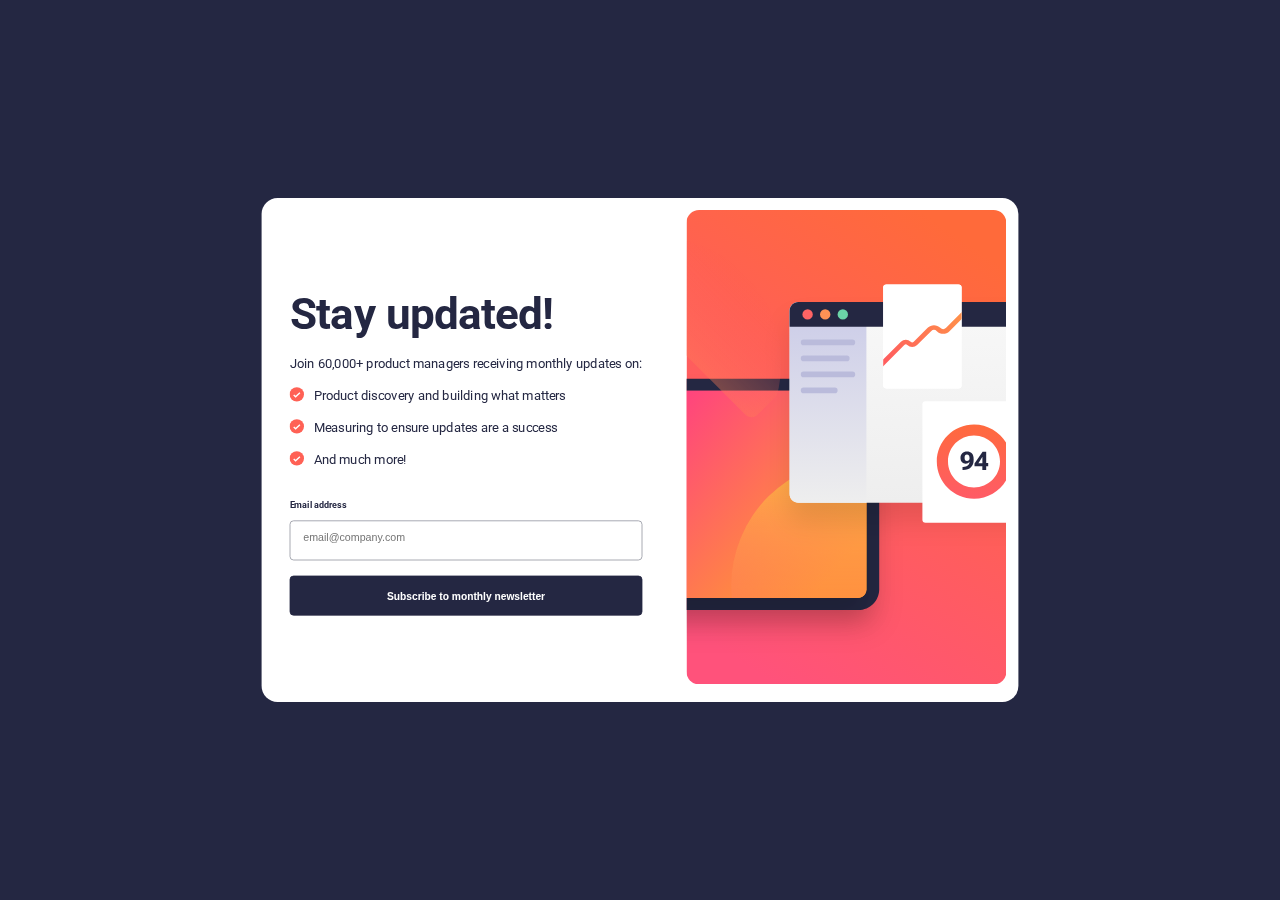
<file: index.html>
<!DOCTYPE html>
<html lang="en">
<head>
  <meta charset="UTF-8">
  <meta name="viewport" content="width=device-width, initial-scale=1.0"> <!-- displays site properly based on user's device -->

  <link rel="icon" type="image/png" sizes="32x32" href="./assets/images/favicon-32x32.png">
  
  <title>Frontend Mentor | Newsletter sign-up form with success message</title>

  <link rel="stylesheet" href="style.css">

  <link rel="preconnect" href="https://fonts.googleapis.com">
  <link rel="preconnect" href="https://fonts.gstatic.com" crossorigin>
  <link href="https://fonts.googleapis.com/css2?family=Roboto:wght@400;500;700&display=swap" rel="stylesheet">
</head>
<body>
<div class="container">
  
    <!-- Sign-up form start -->
  
    <picture class="sign-up__pictures">
      <source media="(min-width:700px)" srcset="/assets/images/illustration-sign-up-desktop.svg">
      <img class="sign-up__img" src="/assets/images/illustration-sign-up-mobile.svg" alt="sign-up-illustration">
    </picture>
  
    <section class="sign-up">
  
    <h1 class="sign-up__title title">Stay updated!</h1>
  
    <p class="signup__description">Join 60,000+ product managers receiving monthly updates on:</p>
  
    <ul class="sign-up__benefits">
      <div class="li-with-bullet">
        <svg class="svg-list" xmlns="http://www.w3.org/2000/svg" width="21" height="21" viewBox="0 0 21 21"><g fill="none"><circle cx="10.5" cy="10.5" r="10.5" fill="#FF6155"/><path stroke="#FFF" stroke-width="2" d="M6 11.381 8.735 14 15 8"/></g></svg>
        <li class="sign-up__benefit">Product discovery and building what matters</li>
      </div>
  
      <div class="li-with-bullet">
        <svg class="svg-list" xmlns="http://www.w3.org/2000/svg" width="21" height="21" viewBox="0 0 21 21"><g fill="none"><circle cx="10.5" cy="10.5" r="10.5" fill="#FF6155"/><path stroke="#FFF" stroke-width="2" d="M6 11.381 8.735 14 15 8"/></g></svg>
        <li class="sign-up__benefit">Measuring to ensure updates are a success</li>
      </div>
  
      <div class="li-with-bullet">
        <svg class="svg-list" xmlns="http://www.w3.org/2000/svg" width="21" height="21" viewBox="0 0 21 21"><g fill="none"><circle cx="10.5" cy="10.5" r="10.5" fill="#FF6155"/><path stroke="#FFF" stroke-width="2" d="M6 11.381 8.735 14 15 8"/></g></svg>
        <li class="sign-up__benefit">And much more!</li>
      </div>
    </ul>
  
  
    <form class="sign-up__form">
     <!--  <p class="valid">valid email request</p> -->
      <label class="label" >Email address</label>
      <br>
      <input class="input" id="email" name="email" type="email" placeholder="email@company.com">
    </form>
  
   <a href="#"><button type="submit" class="sign-up__submit button">Subscribe to monthly newsletter</button></a>
  
  </section>
</div>
</div>

  <!-- Sign-up form end -->


  <script src="script.js"></script>
</body>
</html>
</file>
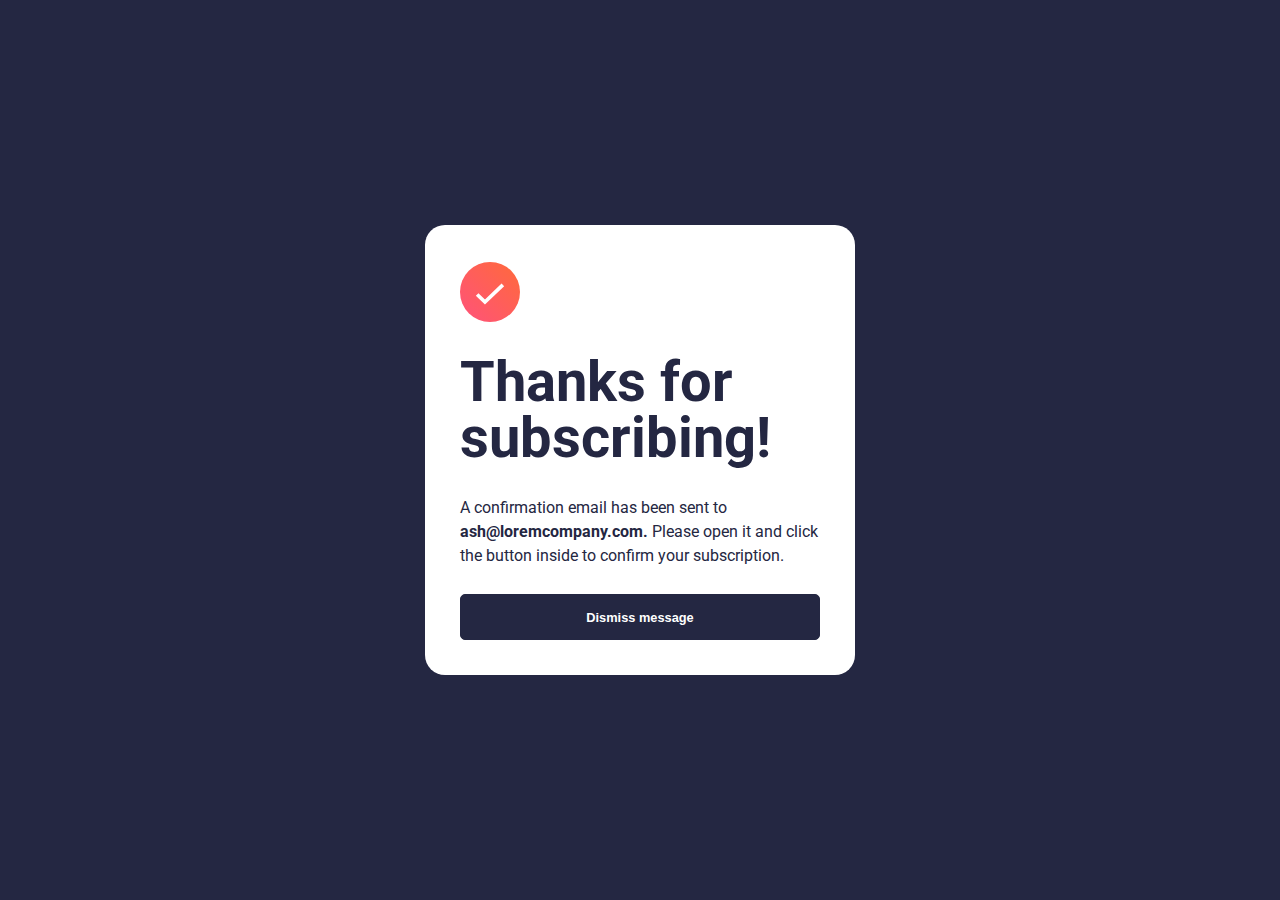
<file: Thanks.html>
<!DOCTYPE html>
<html lang="en">
<head>
  <meta charset="UTF-8">
  <meta name="viewport" content="width=device-width, initial-scale=1.0"> <!-- displays site properly based on user's device -->

  <link rel="icon" type="image/png" sizes="32x32" href="./assets/images/favicon-32x32.png">
  
  <title>Frontend Mentor | Newsletter sign-up form with success message</title>

  <link rel="stylesheet" href="style.css">

  <link rel="preconnect" href="https://fonts.googleapis.com">
  <link rel="preconnect" href="https://fonts.gstatic.com" crossorigin>
  <link href="https://fonts.googleapis.com/css2?family=Roboto:wght@400;500;700&display=swap" rel="stylesheet">
</head>

<body>
    <!-- Success message start -->
    <div class="thanks-container">
        <div class="thanks-upper-section">
            <svg class="thanks-svg" xmlns="http://www.w3.org/2000/svg" width="64" height="64" viewBox="0 0 64 64"><defs><linearGradient id="a" x1="100%" x2="0%" y1="0%" y2="100%"><stop offset="0%" stop-color="#FF6A3A"/><stop offset="100%" stop-color="#FF527B"/></linearGradient></defs><g fill="none"><circle cx="32" cy="32" r="32" fill="url(#a)"/><path stroke="#FFF" stroke-width="4" d="m18.286 34.686 8.334 7.98 19.094-18.285"/></g></svg>
            
            <div class="success-section">
              <h2 class="success__title title">Thanks for subscribing!</h2>
              <p class="success__description">A confirmation email has been sent to <span class="confirmation__email">ash@loremcompany.com. </span>
                Please open it and click the button inside to confirm your subscription.</p>
            </div>
      </div>
        <button class="success__button button">Dismiss message</button>
    </div>
  <!-- Success message end -->
  <script src="thanksscript.js"></script>
</body>
</file>
<file: style.css>
* {
    box-sizing: border-box;
}

:root {
    --Tomato: #ff6257;
    --DarkSlateGrey: hsl(234, 29%, 20%);
    --CharcoalGrey: hsl(235, 18%, 26%);
    --Grey: hsl(231, 7%, 60%);
    --White: hsl(0, 0%, 100%);
}

body {
    margin: 0;
    font-family: 'Roboto', sans-serif;  
    color: var(--DarkSlateGrey);
    line-height: 1.5em;
}

img {
    width: 100%;
}

.sign-up {
    padding-inline: 20px;
}

.sign-up > * :not(.sign-up__title, svg, button) {
    padding-bottom: .5rem;
}

.svg-list {
    width: 18px;
}

.sign-up__benefits {
    list-style-type: none;
    padding-left:0;
}

.title {
    font-weight: 700;
    font-size: 2.2rem;
}

.li-with-bullet {
    display: grid;
    grid-template-columns: 30px 1fr;
}

.label,
.valid {
    font-size: .7rem;
    font-weight: 700;
}

.input {
    margin-top: .4rem;
    height: 50px;
    padding-inline: 1rem;
    width:100%;
    border-radius: 5px;
    border: 1px solid var(--Grey);
}

.input:hover {
    cursor: pointer;
}

.button {
    width: 100%;
    color: var(--White);
    background-color:  var(--DarkSlateGrey);
    font-weight: 700;
    font-size: .8rem;
    height: 50px;
    border-radius: 5px;
    border: 1px solid var(--DarkSlateGrey);
}

.button:hover {
background-image:linear-gradient(to right, #ff5353, var(--Tomato));
cursor: pointer;
border: 1px solid  #ff5353;
}
.sign-up__submit {
    margin-top: 1.2rem;
}

.sign-up__form {
    position:relative;
}

.valid {
position:absolute;
right:0;
top: -10px;
color:#E2726C
}

/* thanks section */

.thanks-container {
    display: flex;
    flex-direction: column;
    gap: 290px;
    width: 90%;
    margin-top: 150px;
    margin-inline:auto;
}

.success-section {
    padding-inline: 20px;
} 

.confirmation__email {
    font-weight: 700;
}

.thanks-svg {
    width: 60px;
    margin-left: 20px;
    display: flex;
    justify-content: left;
}

.success__title {
    line-height: 2.1rem;
}


@media(min-width:700px) {
    body {
        height: 100vh;
        display: flex;
        justify-content: center;
        align-items: center;
        background-color: var(--DarkSlateGrey);
    }

    .container {
        display: flex;
        flex-direction: row-reverse;
        align-items: center;
        gap: 35px;
        background-color: var(--White);
        border-radius: 20px;
        padding: 15px;
        transform: scale(.8)
    }

    .sign-up__title {
        font-size: 3.4rem;
        font-weight: 700;
    }

    .sign-up__pictures {
        min-width:300px;
    }

    .sign-up {
        padding-inline: 20px;
        padding-bottom:10px;
        min-width: 400px;
    }

    /* thanks page */

    .thanks-container {
        background-color: var(--White);
        width: 430px;
        height: 450px;
        gap:10px;
        margin-top: 0;
        padding: 35px;
        border-radius: 20px;
    }
    .success-section  {
        padding-inline: 0;
    }

    .thanks-uper-section {
        padding:0;
    }

    .success__title {
        line-height: 3.5rem;
        font-size: 3.5rem;
        margin-block: 30px;
    }
    
    .thanks-svg {
        margin-left: 0;
    }

}
</file>
